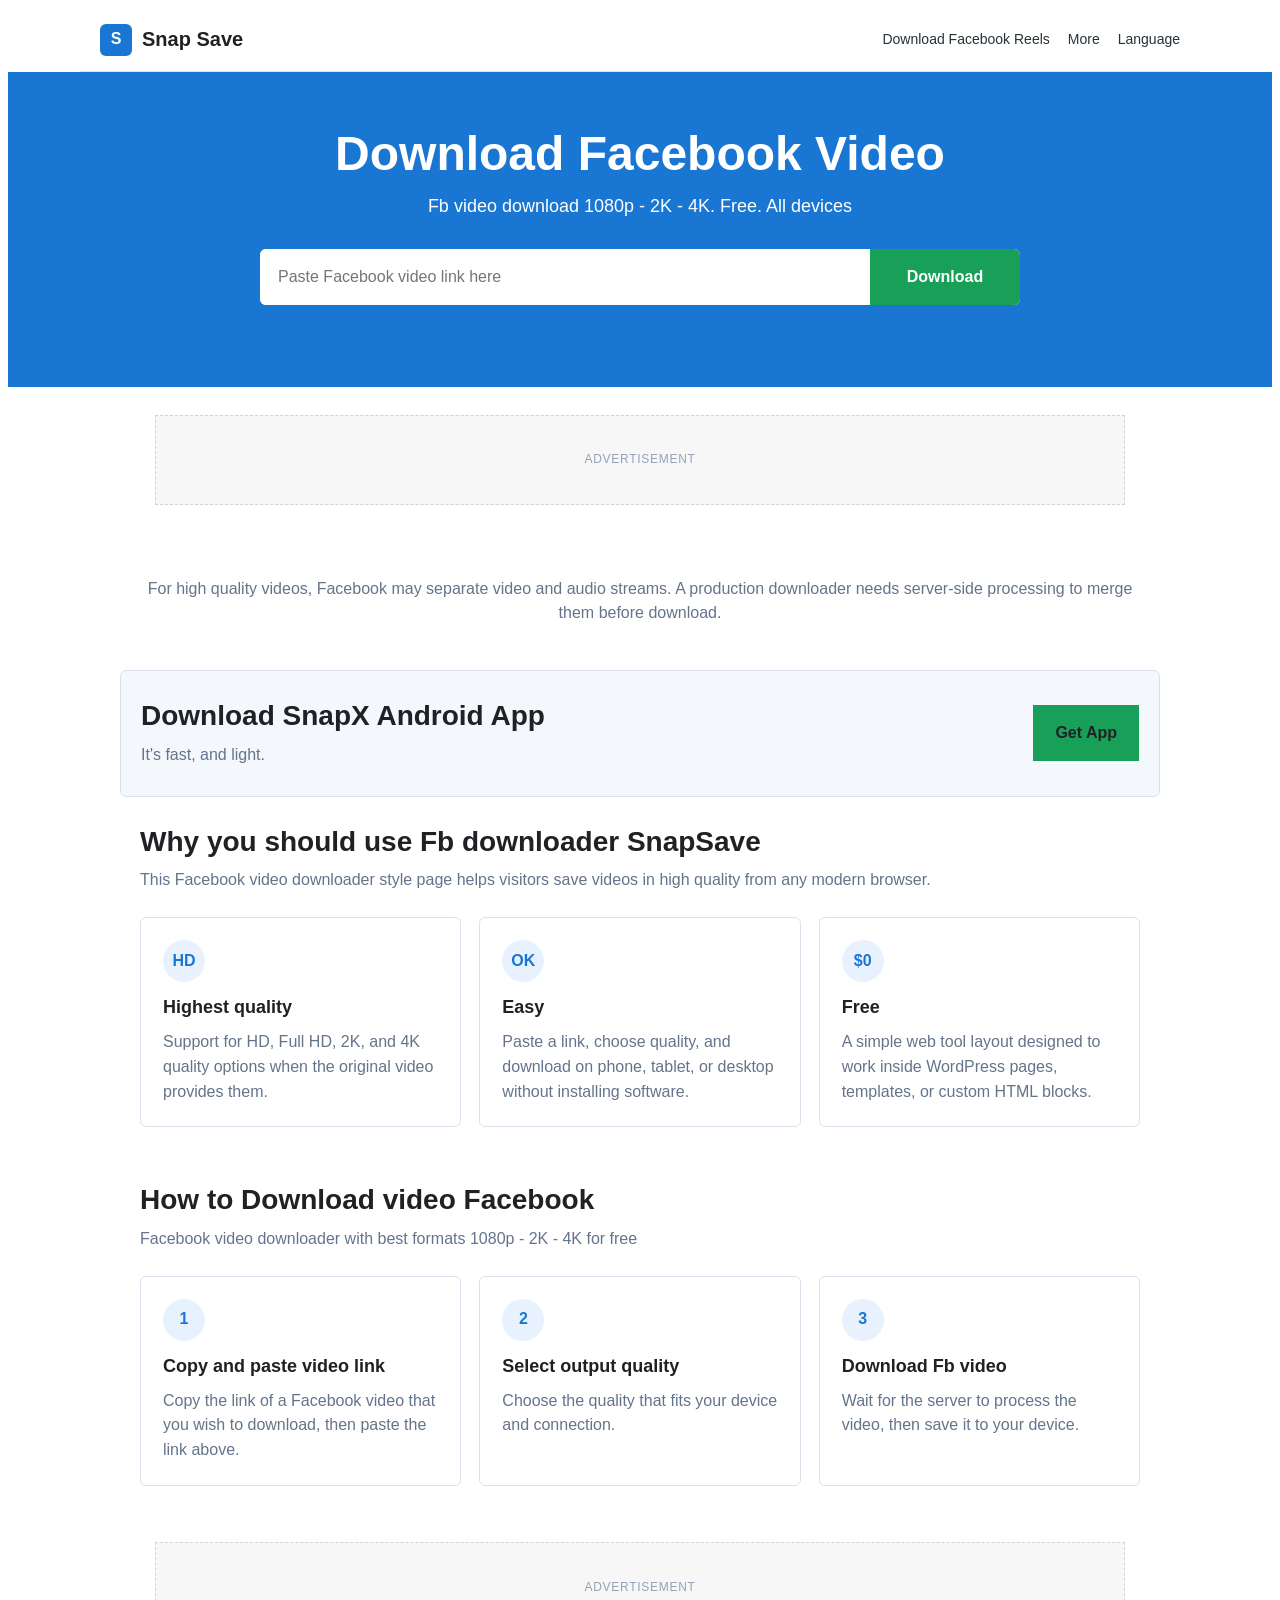
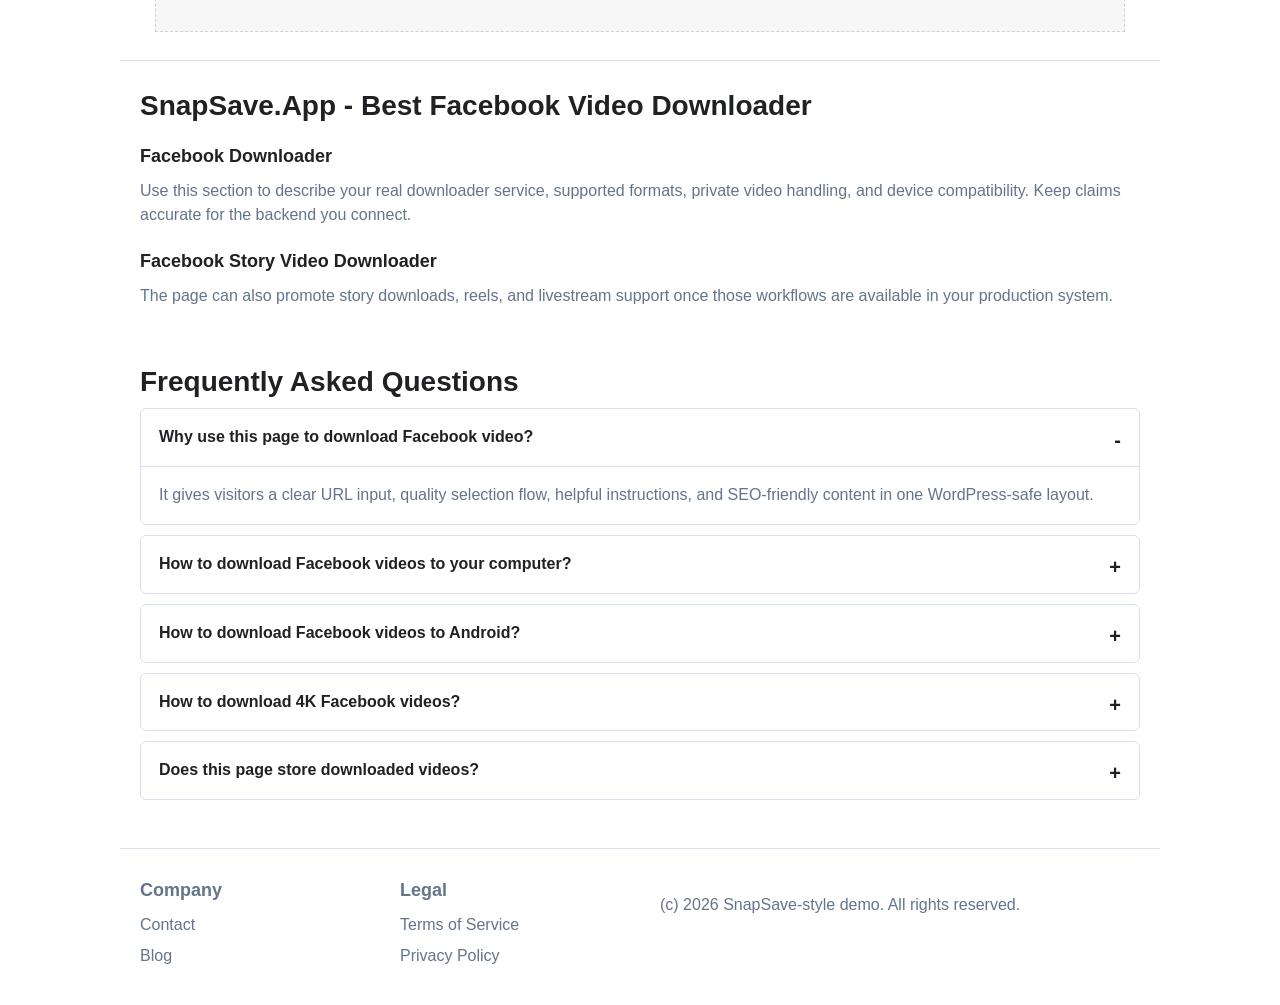
<file: index.html>
<!doctype html>
<html lang="en">
<head>
  <meta charset="utf-8">
  <meta name="viewport" content="width=device-width, initial-scale=1">
  <title>Facebook Video Downloader Clone</title>
  <link rel="stylesheet" href="snapsave-clone.css">
</head>
<body>
  <main class="ss-clone">
    <header class="ss-header">
      <a class="ss-brand" href="#" aria-label="Home">
        <span class="ss-brand-mark">S</span>
        <span>Snap Save</span>
      </a>

      <button class="ss-menu-toggle" type="button" aria-expanded="false" aria-controls="ss-nav">Menu</button>

      <nav class="ss-nav" id="ss-nav" aria-label="Main navigation">
        <a href="#reels">Download Facebook Reels</a>
        <div class="ss-dropdown">
          <button type="button" aria-expanded="false">More</button>
          <div class="ss-dropdown-menu">
            <a href="#">Download Video Instagram</a>
            <a href="#">Instagram photo download</a>
            <a href="#">Instagram reels download</a>
            <a href="#">Download Video Tiktok</a>
            <a href="#">Download Video Threads</a>
          </div>
        </div>
        <div class="ss-dropdown">
          <button type="button" aria-expanded="false">Language</button>
          <div class="ss-dropdown-menu ss-lang-menu">
            <a href="#">English</a>
            <a href="#">Bahasa Indonesia</a>
            <a href="#">Vietnamese</a>
            <a href="#">Spanish</a>
            <a href="#">French</a>
            <a href="#">Deutsch</a>
            <a href="#">Portuguese</a>
            <a href="#">Hindi</a>
          </div>
        </div>
      </nav>
    </header>

    <section class="ss-hero" aria-labelledby="ss-title">
      <div class="ss-hero-inner">
        <h1 id="ss-title">Download Facebook Video</h1>
        <p>Fb video download 1080p - 2K - 4K. Free. All devices</p>

        <form class="ss-download-form" id="ss-download-form">
          <label class="ss-sr-only" for="ss-video-url">Facebook video URL</label>
          <input id="ss-video-url" type="url" placeholder="Paste Facebook video link here" autocomplete="off" required>
          <button type="submit">Download</button>
        </form>

        <div class="ss-status" id="ss-status" role="status" aria-live="polite"></div>
      </div>
    </section>

    <div class="ss-ad">ADVERTISEMENT</div>

    <section class="ss-note">
      <p>For high quality videos, Facebook may separate video and audio streams. A production downloader needs server-side processing to merge them before download.</p>
    </section>

    <section class="ss-app-banner">
      <div>
        <h2>Download SnapX Android App</h2>
        <p>It's fast, and light.</p>
      </div>
      <a href="#" class="ss-link-button">Get App</a>
    </section>

    <section class="ss-section">
      <h2>Why you should use Fb downloader SnapSave</h2>
      <p class="ss-section-lead">This Facebook video downloader style page helps visitors save videos in high quality from any modern browser.</p>

      <div class="ss-feature-grid">
        <article class="ss-feature">
          <div class="ss-icon" aria-hidden="true">HD</div>
          <h3>Highest quality</h3>
          <p>Support for HD, Full HD, 2K, and 4K quality options when the original video provides them.</p>
        </article>
        <article class="ss-feature">
          <div class="ss-icon" aria-hidden="true">OK</div>
          <h3>Easy</h3>
          <p>Paste a link, choose quality, and download on phone, tablet, or desktop without installing software.</p>
        </article>
        <article class="ss-feature">
          <div class="ss-icon" aria-hidden="true">$0</div>
          <h3>Free</h3>
          <p>A simple web tool layout designed to work inside WordPress pages, templates, or custom HTML blocks.</p>
        </article>
      </div>
    </section>

    <section class="ss-section ss-steps">
      <h2>How to Download video Facebook</h2>
      <p class="ss-section-lead">Facebook video downloader with best formats 1080p - 2K - 4K for free</p>

      <div class="ss-step-grid">
        <article class="ss-step">
          <span>1</span>
          <h3>Copy and paste video link</h3>
          <p>Copy the link of a Facebook video that you wish to download, then paste the link above.</p>
        </article>
        <article class="ss-step">
          <span>2</span>
          <h3>Select output quality</h3>
          <p>Choose the quality that fits your device and connection.</p>
        </article>
        <article class="ss-step">
          <span>3</span>
          <h3>Download Fb video</h3>
          <p>Wait for the server to process the video, then save it to your device.</p>
        </article>
      </div>
    </section>

    <div class="ss-ad">ADVERTISEMENT</div>

    <section class="ss-section ss-content">
      <h2>SnapSave.App - Best Facebook Video Downloader</h2>
      <h3>Facebook Downloader</h3>
      <p>Use this section to describe your real downloader service, supported formats, private video handling, and device compatibility. Keep claims accurate for the backend you connect.</p>
      <h3>Facebook Story Video Downloader</h3>
      <p>The page can also promote story downloads, reels, and livestream support once those workflows are available in your production system.</p>
    </section>

    <section class="ss-section ss-faq">
      <h2>Frequently Asked Questions</h2>

      <details open>
        <summary>Why use this page to download Facebook video?</summary>
        <p>It gives visitors a clear URL input, quality selection flow, helpful instructions, and SEO-friendly content in one WordPress-safe layout.</p>
      </details>
      <details>
        <summary>How to download Facebook videos to your computer?</summary>
        <p>Copy the Facebook video URL, paste it in the input box, press Download, then choose the available quality.</p>
      </details>
      <details>
        <summary>How to download Facebook videos to Android?</summary>
        <p>Open the page in a mobile browser, paste the video link, and save the processed video file when it is ready.</p>
      </details>
      <details>
        <summary>How to download 4K Facebook videos?</summary>
        <p>The source video must have a 4K stream. If your backend detects it, show 4K as one of the available output options.</p>
      </details>
      <details>
        <summary>Does this page store downloaded videos?</summary>
        <p>This front-end does not store videos. Add your own privacy policy that accurately explains how your server handles links and files.</p>
      </details>
    </section>

    <footer class="ss-footer">
      <div>
        <h3>Company</h3>
        <a href="#">Contact</a>
        <a href="#">Blog</a>
      </div>
      <div>
        <h3>Legal</h3>
        <a href="#">Terms of Service</a>
        <a href="#">Privacy Policy</a>
      </div>
      <p>(c) 2026 SnapSave-style demo. All rights reserved.</p>
    </footer>
  </main>

  <script src="snapsave-clone.js"></script>
</body>
</html>
</file>
<file: snapsave-clone.css>
.ss-clone {
  --ss-blue: #1976d2;
  --ss-blue-dark: #1157a5;
  --ss-text: #202124;
  --ss-muted: #64748b;
  --ss-border: #d9e2ec;
  --ss-surface: #ffffff;
  --ss-soft: #f4f8fc;
  --ss-green: #18a058;
  color: var(--ss-text);
  background: #fff;
  font-family: Arial, Helvetica, sans-serif;
  line-height: 1.55;
}

.ss-clone * {
  box-sizing: border-box;
}

.ss-clone a {
  color: inherit;
  text-decoration: none;
}

.ss-header {
  align-items: center;
  background: var(--ss-surface);
  border-bottom: 1px solid var(--ss-border);
  display: flex;
  gap: 24px;
  justify-content: space-between;
  margin: 0 auto;
  max-width: 1120px;
  min-height: 64px;
  padding: 0 20px;
}

.ss-brand {
  align-items: center;
  color: var(--ss-blue);
  display: inline-flex;
  font-size: 20px;
  font-weight: 700;
  gap: 10px;
}

.ss-brand-mark {
  align-items: center;
  background: var(--ss-blue);
  border-radius: 6px;
  color: #fff;
  display: inline-flex;
  font-size: 16px;
  height: 32px;
  justify-content: center;
  width: 32px;
}

.ss-nav {
  align-items: center;
  display: flex;
  gap: 18px;
  font-size: 14px;
}

.ss-nav a,
.ss-dropdown > button,
.ss-menu-toggle {
  background: transparent;
  border: 0;
  color: #263238;
  cursor: pointer;
  font: inherit;
  padding: 10px 0;
}

.ss-nav a:hover,
.ss-dropdown > button:hover {
  color: var(--ss-blue);
}

.ss-dropdown {
  position: relative;
}

.ss-dropdown-menu {
  background: #fff;
  border: 1px solid var(--ss-border);
  border-radius: 6px;
  box-shadow: 0 16px 36px rgba(15, 23, 42, .14);
  display: none;
  min-width: 230px;
  padding: 8px;
  position: absolute;
  right: 0;
  top: 100%;
  z-index: 20;
}

.ss-dropdown:hover .ss-dropdown-menu,
.ss-dropdown.is-open .ss-dropdown-menu {
  display: grid;
}

.ss-dropdown-menu a {
  border-radius: 4px;
  padding: 8px 10px;
}

.ss-dropdown-menu a:hover {
  background: var(--ss-soft);
}

.ss-lang-menu {
  grid-template-columns: repeat(2, minmax(120px, 1fr));
  min-width: 320px;
}

.ss-menu-toggle {
  display: none;
  font-weight: 700;
}

.ss-hero {
  background: var(--ss-blue);
  color: #fff;
  padding: 56px 20px 64px;
  text-align: center;
}

.ss-hero-inner {
  margin: 0 auto;
  max-width: 920px;
}

.ss-hero h1 {
  font-size: clamp(32px, 5vw, 48px);
  line-height: 1.1;
  margin: 0 0 12px;
}

.ss-hero p {
  font-size: 18px;
  margin: 0 auto 28px;
}

.ss-download-form {
  background: #fff;
  border-radius: 6px;
  display: grid;
  grid-template-columns: 1fr 150px;
  margin: 0 auto;
  max-width: 760px;
  overflow: hidden;
}

.ss-download-form input {
  border: 0;
  color: #263238;
  font-size: 16px;
  min-height: 56px;
  outline: 0;
  padding: 0 18px;
  width: 100%;
}

.ss-download-form button,
.ss-link-button {
  align-items: center;
  background: var(--ss-green);
  border: 0;
  color: #fff;
  cursor: pointer;
  display: inline-flex;
  font-size: 16px;
  font-weight: 700;
  justify-content: center;
  min-height: 56px;
  padding: 0 22px;
}

.ss-download-form button:hover,
.ss-link-button:hover {
  background: #128046;
}

.ss-status {
  margin: 18px auto 0;
  max-width: 760px;
}

.ss-status-card {
  background: #fff;
  border-radius: 6px;
  color: var(--ss-text);
  padding: 16px;
  text-align: left;
}

.ss-status-card strong {
  display: block;
  margin-bottom: 10px;
}

.ss-quality-list {
  display: grid;
  gap: 8px;
}

.ss-quality-row {
  align-items: center;
  border: 1px solid var(--ss-border);
  border-radius: 5px;
  display: flex;
  justify-content: space-between;
  padding: 10px;
}

.ss-quality-row a {
  background: var(--ss-blue);
  border-radius: 4px;
  color: #fff;
  font-weight: 700;
  padding: 7px 12px;
}

.ss-ad {
  align-items: center;
  background: #f7f7f7;
  border: 1px dashed #cbd5e1;
  color: #94a3b8;
  display: flex;
  font-size: 12px;
  justify-content: center;
  letter-spacing: .06em;
  margin: 28px auto;
  max-width: 970px;
  min-height: 90px;
}

.ss-note,
.ss-app-banner,
.ss-section,
.ss-footer {
  margin: 0 auto;
  max-width: 1040px;
  padding: 28px 20px;
}

.ss-note {
  color: var(--ss-muted);
  text-align: center;
}

.ss-app-banner {
  align-items: center;
  background: var(--ss-soft);
  border: 1px solid var(--ss-border);
  border-radius: 6px;
  display: flex;
  justify-content: space-between;
}

.ss-app-banner h2,
.ss-section h2 {
  font-size: 28px;
  line-height: 1.2;
  margin: 0 0 10px;
}

.ss-app-banner p,
.ss-section-lead {
  color: var(--ss-muted);
  margin: 0;
}

.ss-feature-grid,
.ss-step-grid {
  display: grid;
  gap: 18px;
  grid-template-columns: repeat(3, 1fr);
  margin-top: 24px;
}

.ss-feature,
.ss-step {
  border: 1px solid var(--ss-border);
  border-radius: 6px;
  padding: 22px;
}

.ss-icon,
.ss-step span {
  align-items: center;
  background: #e8f2ff;
  border-radius: 999px;
  color: var(--ss-blue);
  display: inline-flex;
  font-weight: 700;
  height: 42px;
  justify-content: center;
  margin-bottom: 12px;
  min-width: 42px;
  padding: 0 8px;
}

.ss-feature h3,
.ss-step h3,
.ss-content h3,
.ss-footer h3 {
  font-size: 18px;
  margin: 0 0 8px;
}

.ss-feature p,
.ss-step p,
.ss-content p {
  color: var(--ss-muted);
  margin: 0;
}

.ss-content {
  border-top: 1px solid var(--ss-border);
}

.ss-content h3 {
  margin-top: 20px;
}

.ss-faq details {
  border: 1px solid var(--ss-border);
  border-radius: 6px;
  margin-top: 10px;
  overflow: hidden;
}

.ss-faq summary {
  cursor: pointer;
  font-weight: 700;
  list-style: none;
  padding: 16px 18px;
}

.ss-faq summary::-webkit-details-marker {
  display: none;
}

.ss-faq summary::after {
  content: "+";
  float: right;
  font-size: 20px;
}

.ss-faq details[open] summary::after {
  content: "-";
}

.ss-faq details p {
  border-top: 1px solid var(--ss-border);
  color: var(--ss-muted);
  margin: 0;
  padding: 16px 18px;
}

.ss-footer {
  border-top: 1px solid var(--ss-border);
  color: var(--ss-muted);
  display: grid;
  gap: 20px;
  grid-template-columns: 1fr 1fr 2fr;
  margin-top: 20px;
}

.ss-footer a {
  display: block;
  margin-top: 6px;
}

.ss-sr-only {
  height: 1px;
  margin: -1px;
  overflow: hidden;
  position: absolute;
  width: 1px;
}

@media (max-width: 760px) {
  .ss-header {
    flex-wrap: wrap;
    padding: 12px 16px;
  }

  .ss-menu-toggle {
    display: inline-block;
  }

  .ss-nav {
    align-items: stretch;
    display: none;
    flex-basis: 100%;
    flex-direction: column;
    gap: 4px;
  }

  .ss-nav.is-open {
    display: flex;
  }

  .ss-dropdown-menu {
    box-shadow: none;
    min-width: 100%;
    position: static;
  }

  .ss-lang-menu {
    grid-template-columns: 1fr;
  }

  .ss-hero {
    padding: 42px 16px 50px;
  }

  .ss-download-form {
    grid-template-columns: 1fr;
  }

  .ss-feature-grid,
  .ss-step-grid,
  .ss-footer {
    grid-template-columns: 1fr;
  }

  .ss-app-banner {
    align-items: flex-start;
    flex-direction: column;
    gap: 16px;
  }
}
</file>
